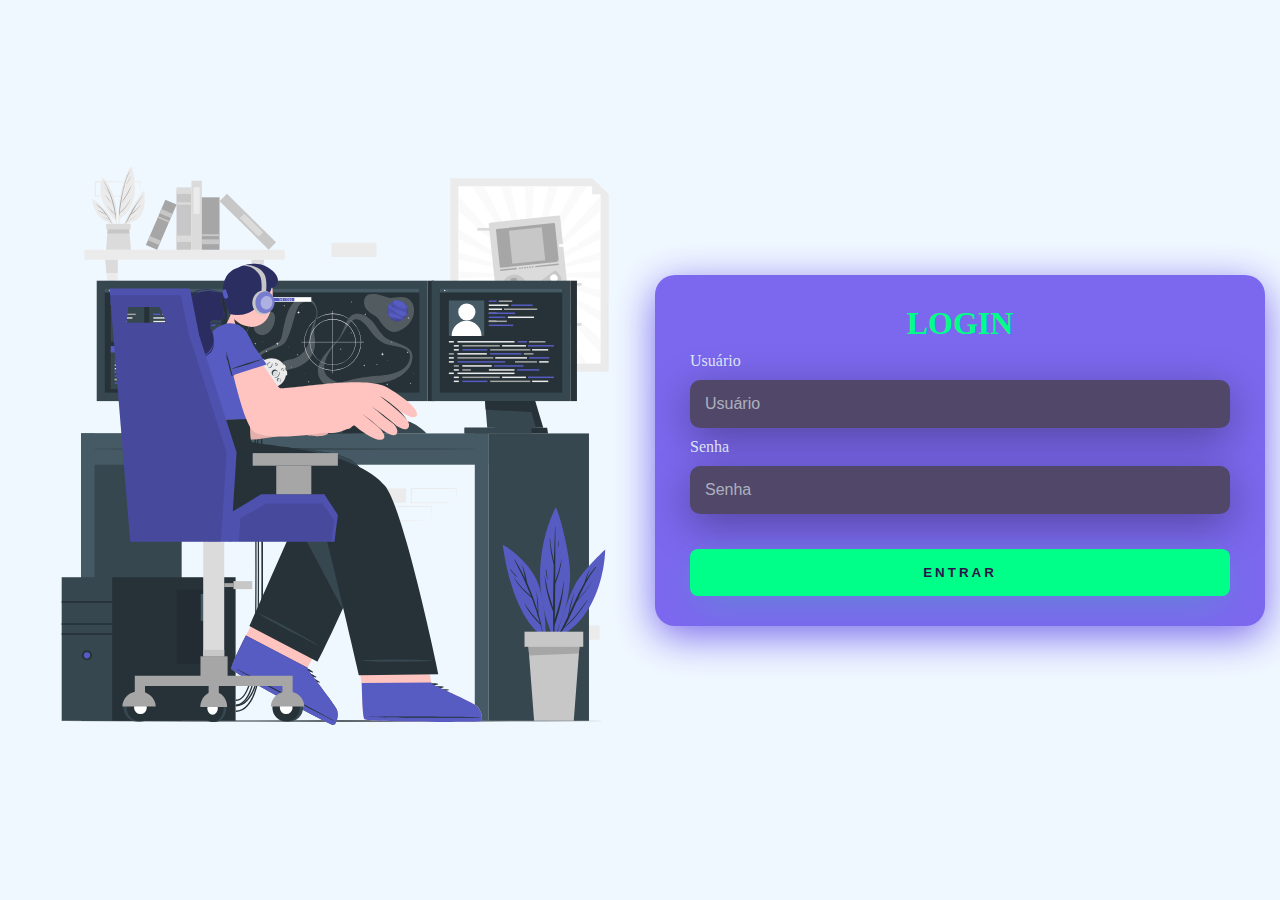
<file: index.html>
<!DOCTYPE html>
<html lang="pt-br">

<head>
    <meta charset="UTF-8">
    <meta http-equiv="X-UA-Compatible" content="IE=edge">
    <meta name="viewport" content="width=device-width, initial-scale=1.0">
    <link rel="stylesheet" href="style.css">
    <title>Notório</title>
    
</head>

<body>

    <div class="header"></div>
    <div class="main-login">

        <div class="left-login">
           
            <img src="gaming-animate.svg" clas="left-login-image" alt="fund de login">
        </div>
        
        <div class="right-login">
            <div class="card-login">
                <span>LOGIN</span>
                <form action="home.html" class="login-form">
                    <div class="textfield">
                        <label for="usuario">Usuário</label>
                        <input type="text" name="usuario" placeholder="Usuário" required="true">
                    </div>
                    <div class="textfield">
                        <label for="senha">Senha</label>
                        <input type="password" name="senha" placeholder="Senha" required="true">
                    </div>
                    <button type="submit" class="btn-login" >Entrar</button>
                </form>
            </div>
        </div>

    </div>
</body>

</html>
</file>
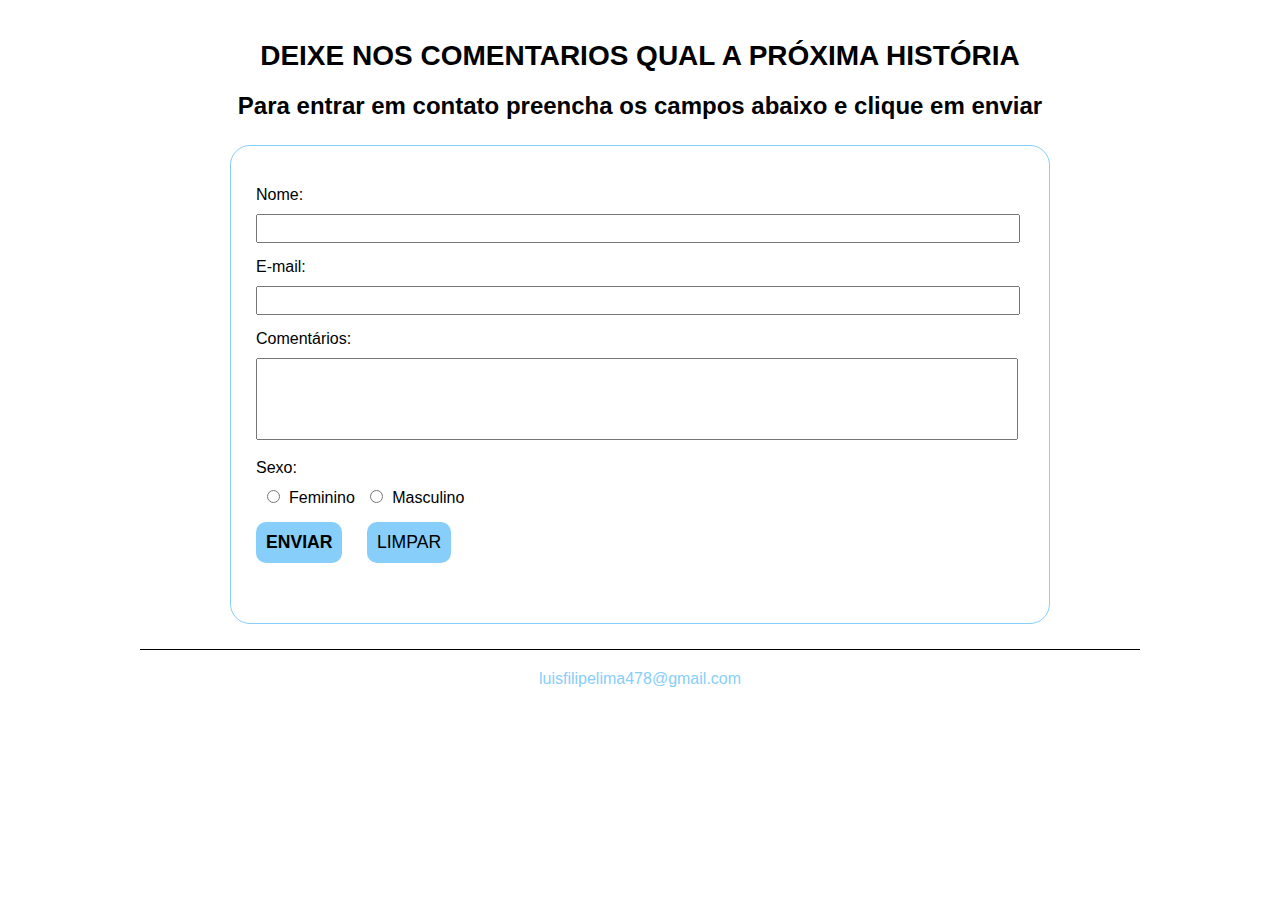
<file: contato.html>
<!DOCTYPE html>
<html lang="pt-br">

<head>
  <title>Notorio</title>
  <link rel="stylesheet" href="contato.css">
  <link rel="stylesheet" href="tudo.css"/>
  <link rel="stylesheet" href="login.css"/>

</head>

<body>
    <div class="header"></div>
  <header>
    </header>
      <main>
        <div class="text-color">
        <h1 class="title text-center">Deixe nos comentarios qual a próxima história</h1>
        <h2 class="sub-title text-center">Para entrar em contato preencha os campos abaixo e clique em enviar</h2>
    
        <form action="home.html" class="contact-form margin-horizontal-20px">
            <div>
                <label>Nome:</label>
                <input type="text" name="Nome" maxlength="70" required="true" />
            </div>
            <div>
                <label>E-mail:</label>
                <input type="email" name="Email" maxlength="150" required="true" />
            </div>
            <div>
                <label>Comentários:</label>
                <textarea name="Comentario" cols="50" rows="4" required="true"></textarea>
            </div>
            <div>
                <label>Sexo:</label>
                <input type="radio" name="Sexo" required="true"/><span>Feminino</span>
                <input type="radio" name="Sexo" required="true"/><span>Masculino</span>
            </div>
            <div>
                <input type="submit" name="Enviar" value="Enviar" />
                <input type="reset" name="Limpar" value="Limpar" />
            </div>
        </form>
        </div>
    </main>
    <footer>
        <section>
            <span>luisfilipelima478@gmail.com</span>
        </section>
    </footer>
</body>
</html>

    

</html>
</file>
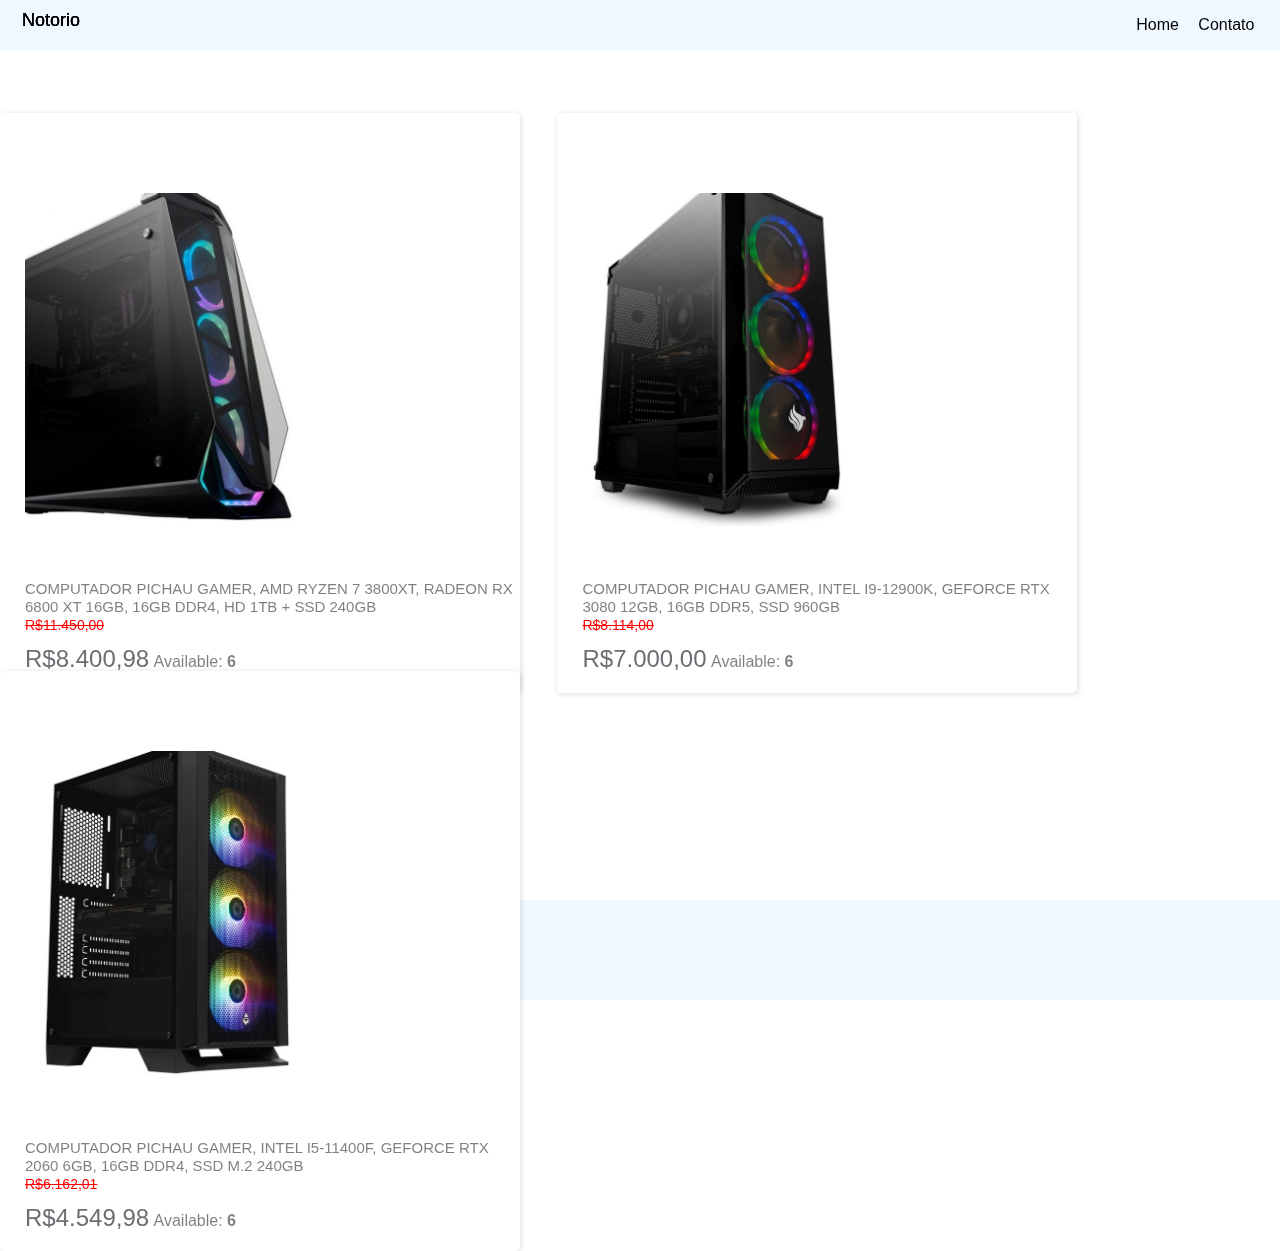
<file: home.html>
<!DOCTYPE html>
<html lang="pt-br">

<head>
  <title>Notorio</title>
  <link rel="stylesheet" href="pcs.css" />
  <link rel="stylesheet" href="login.css" />
  <link rel="stylesheet" href="tudo.css " />
  <link rel="stylesheet" href="contato.css" />
</head>

<body>
  <div class="header-menu"></div>
  <div class="header"></div>

  <header>
    <nav class="menu">
      <ul>

        <li><a href="home.html ">Home</a></li>
        <li><a href="contato.html">Contato</a></li>
      </ul>
    </nav>
    </div>
  </header>
  <div class="main-login">



    <div class="container mydiv">
      <div class="row">
        <div class="col-md-4">
          <!-- bbb_deals -->
          <div class="bbb_deals">
            <div class="bbb_deals_title">Notorio</div>
            <div class="bbb_deals_slider_container">
              <div class=" bbb_deals_item">
                <div class="bbb_deals_image"><img src="fotos/pcgamer3.png.jpg" alt=""></div>
                <div class="bbb_deals_content">
                  <div class="bbb_deals_info_line d-flex flex-row justify-content-start">
                    <div class="bbb_deals_item_category"><a href="pcgamer1.html">COMPUTADOR PICHAU GAMER, AMD RYZEN 7 3800XT, RADEON
                        RX 6800 XT 16GB, 16GB DDR4, HD 1TB + SSD 240GB</a></div>
                    <div class="bbb_deals_item_price_a ml-auto"><strike>R$11.450,00</strike></div>
                  </div>
                  <div class="bbb_deals_info_line d-flex flex-row justify-content-start">

                    <div class="bbb_deals_item_price ml-auto">R$8.400,98</div>
                  </div>
                  <div class="available">
                    <div class="available_line d-flex flex-row justify-content-start">
                      <div class="available_title">Available: <span>6</span></div>
                      <div class="sold_stars ml-auto"> <i class="fa fa-star"></i> <i class="fa fa-star"></i> <i
                          class="fa fa-star"></i> <i class="fa fa-star"></i> <i class="fa fa-star"></i> </div>
                    </div>
                    <div class="available_bar"><span style="width:17%"></span></div>
                  </div>
                </div>
              </div>
            </div>
          </div>
        </div>
        <div class="col-md-4">
          <!-- bbb_deals -->
          <div class="bbb_deals">
            <div class="bbb_deals_title">Notorio</div>
            <div class="bbb_deals_slider_container">
              <div class=" bbb_deals_item">
                <div class="bbb_deals_image"><img src="fotos/pcgamer2.png.jpg" alt=""></div>
                <div class="bbb_deals_content">
                  <div class="bbb_deals_info_line d-flex flex-row justify-content-start">
                    <div class="bbb_deals_item_category"><a href="pcgamer2.html">COMPUTADOR PICHAU GAMER, INTEL I9-12900K, GEFORCE
                        RTX 3080 12GB, 16GB DDR5, SSD 960GB</a></div>
                    <div class="bbb_deals_item_price_a ml-auto"><strike>R$8.114,00</strike></div>
                  </div>
                  <div class="bbb_deals_info_line d-flex flex-row justify-content-start">

                    <div class="bbb_deals_item_price ml-auto">R$7.000,00</div>
                  </div>
                  <div class="available">
                    <div class="available_line d-flex flex-row justify-content-start">
                      <div class="available_title">Available: <span>6</span></div>
                      <div class="sold_stars ml-auto"> <i class="fa fa-star"></i> <i class="fa fa-star"></i> <i
                          class="fa fa-star"></i> </div>
                    </div>
                    <div class="available_bar"><span style="width:17%"></span></div>
                  </div>
                </div>
              </div>
            </div>
          </div>
        </div>
        <div class="col-md-4">
          <!-- bbb_deals -->
          <div class="bbb_deals">

            <div class="bbb_deals_title">Notorio</div>
            <div class="bbb_deals_slider_container">
              <div class=" bbb_deals_item">
                <div class="bbb_deals_image"><img src="fotos/pcgamer1.png.jpg" alt="pa"></div>
                <div class="bbb_deals_content">
                  <div class="bbb_deals_info_line d-flex flex-row justify-content-start">
                    <div class="bbb_deals_item_category"><a href="pcgamer3.html">COMPUTADOR PICHAU GAMER, INTEL I5-11400F, GEFORCE
                        RTX 2060 6GB, 16GB DDR4, SSD M.2 240GB</a></div>
                    <div class="bbb_deals_item_price_a ml-auto"><strike>R$6.162,01</strike></div>
                  </div>
                  <div class="bbb_deals_info_line d-flex flex-row justify-content-start">
                    <div class="bbb_deals_item_price ml-auto">R$4.549,98</div>
                  </div>
                  <div class="available">
                    <div class="available_line d-flex flex-row justify-content-start">
                      <div class="available_title">Available: <span>6</span></div>
                      <div class="sold_stars ml-auto"> <i class="fa fa-star"></i> <i class="fa fa-star"></i> <i
                          class="fa fa-star"></i> <i class="fa fa-star"></i> </div>
                    </div>
                    <div class="available_bar"><span style="width:17%"></span></div>
                  </div>
                </div>
              </div>
            </div>
          </div>
        </div>
      </div>


</html>
</file>
<file: style.css>
body {
    margin: 0;
}

.main-login{
    background: #F0F8FF;
    display: flex;
    flex-direction: row;
    justify-content: center;
    align-items: center;
}

.left-login{
    width: 50vw;
    height: 100vh;
    display: flex;
    justify-content: center;
    align-items: center;
    flex-direction: column;
}

.left-login > h1 {
    color: #7B68EE;
}
.left-login-image{
    width: 5px
}

.righ-login{
    display: flex;
    justify-content: center;
    align-items: center;
}

.card-login{
    width: 60vh;
    display: flex;
    justify-content: center;
    align-items: center;
    flex-direction: column;
    padding: 30px 35px;
    background: #7B68EE;
    border-radius: 20px;
    box-shadow: 0px 10px 40px #7B68EE;
}

.card-login > span{
    color: #00ff88;
    font-weight: 800;
    margin: 0;
    font-size: 32px;
}

.textfield{
    width: 100%;
    display: flex;
    flex-direction: column;
    align-items: flex-start;
    justify-content: center;
    margin: 10px 0px;
}


.textfield > input{ 
    width: 100%;
    border: none;
    border-radius: 10px;
    padding: 15px;
    background: #514869;
    color: #f0ffffde;
    font-size: 12pt;
    box-shadow: 0px 10px 40px #00000056;
    outline: none;
    box-sizing: border-box;
}


.textfield > label {
    color: #f0ffffde;
    margin-bottom: 10px;
}

.textfield > input::placeholder{
    color: #f0ffff94;
}

.btn-login{
    width: 100%;
    padding: 16px 0px;
    margin-top: 25px;
    border: none;
    border-radius: 8px;
    outline: none;
    text-transform: uppercase;
    font-weight: 800;
    letter-spacing: 3px;
    color: #2b134b;
    background: #00ff88;
    cursor: pointer;
    box-shadow: 0px 10px 40px -12px #00ff8052;
}

@media only screen and (max-width:950px){
    .card-login{
        width: 85%;
    }
}

@media only screen and (max-width:950px){
    .card-login{
        width: 85%;
    }
}
.login-form{
    width: 100%;
}
</file>
<file: contato.css>
header .link-logo {
    display: block;
    padding: 20px 25px;
    border-bottom: 1px solid #000;
}

header nav ul {
    padding: 0;
    text-align: center;
}

header nav ul li {
    display: inline-block;
}

header nav ul li:not(:last-child) {
    margin-right: 15px;
}

.sub-title {
    margin: 0 20px;
}

main .contact-form > div {
    margin: 15px 0px;
}

main .contact-form > div label {
    display: block;
    margin-bottom: 10px;
}

main .contact-form input,
main .contact-form select,
main .contact-form textarea {
    width: 90%;
    padding: 5px 15px;
    outline-color: #000;
}

main .contact-form select {
    width: 100%;
}

main .contact-form textarea {
    resize: none;
    padding-top: 15px;
}

main .contact-form > div input[type="radio"],
main .contact-form > div input[type="checkbox"] {
    width: 25px;
}

main .contact-form > div:nth-child(4) span {
    color: #000;
}

main .contact-form > div input[type="submit"],
main .contact-form > div input[type="reset"] {
    width: 100%;
    margin-bottom: 20px;
    border: none;
    text-transform: uppercase;
    border-radius: 10px;
    font-size: 1.1em;
}

main .contact-form > div input[type="submit"] {
    background-color: #87CEFA;
    padding: 10px;
    font-weight: bold;
}

main .contact-form > div input[type="reset"] {
    background-color: 	#87CEFA;
}

@media screen and (min-width: 992px) {
    main .contact-form {
        width: 60%;
        border: 1px solid #87CEFA;
        border-radius: 20px;
        padding: 25px;
        margin: 25px auto;
    }

    main .contact-form input,
    main .contact-form textarea {
        width: 95%;
    }

    main .contact-form select {
        width: 40%;
    }

    main .contact-form > div input[type="submit"],
    main .contact-form > div input[type="reset"] {
        width: auto;
        padding: 10px;
        outline: none;
    }

    main .contact-form > div input[type="submit"] {
        margin-right: 20px;
    }
}
footer {
    text-align: center;
    border-top: 1px solid #000;
    padding: 20px;
    width: 75%;
    margin: auto;
    text-transform: lowercase;
}

footer section span:first-child {
    color: #87CEFA;
}

footer section span:last-child {
    color: #87CEFA;
}
</file>
<file: tudo.css>
html {
    height: 100%;
}

body {
    background-color:#000;
    font-family: sans-serif;
    color: #000;
    margin: 0;
}

.title {
    padding: 0 20px;
    font-size: 1.75em;
    text-transform: uppercase;
}

h1.title {
    margin: 40px auto 20px;
}

.text-justify {
    text-align: justify;
}

.text-center {
    text-align: center;
}

.margin-horizontal-20px {
    margin-left: 20px;
    margin-right: 20px;
}

@media screen and (min-width: 992px) {
    .width-50pct-desktop {
        width: 50% !important;
    }
}
.cover-container figure img {
    width: 100%;
}

main h3.title {
    font-size: 1.2em;
}

main section abbr {
    color: #25cbd3;
}

@media screen and (min-width: 992px) {
    .cover-container {
        width: 40%;
    }

    .cover-container,
    .section-video {
        display: inline-block;
    }

    main .section-azure blockquote {
        width: 70%;
        margin: auto;
        margin-bottom: 25px;
        text-align: center;
    }
}
.header-menu{
    width: 100%;
    height: 50px;
    background-color: #F0F8FF;
    position: fixed;
    top: 0;
}
.header{
    width: 100%;
    height: 100px;
    background-color: #F0F8FF;
    position: fixed;
    top: 900px;
}
.menu{
    align-items: flex-end;
    align-items: center;
}
body {
    background-color: #fff;
    font-family: sans-serif;
    color: #fff;
    margin: 0;
}
</file>
<file: login.css>
body {
    background-color: #fff;
    font-family: sans-serif;
    color: #000;
    margin: 0;
}
.header h1{ 
    text-align: center;
    color: #000;
}
.header h2{ 
    text-align: center;
    color: #000;
}


header nav ul {
    padding: 0;
    text-align: center;
}

header nav ul li {
    display: inline-block;
}

header nav ul li:not(:last-child) {
    margin-right: 15px;
}

.menu li a {
    color: black;
    text-decoration: none;
    
}

.menu li a:hover {
    color: #000;
    text-decoration: underline;
}

@media screen and (min-width: 992px) {
    header {
        position: relative;
    }

    .menu {
        position: absolute;
        right: 2%;
        top: 18%;
    }
}
.header{
    width: 100%;
    height: 0px;
    background-color: #fff;
    position: fixed;
    top: 0;
}
.menu{
    align-items: flex-end;
}
.produtos{
    width: 50vw;
    height: 100vh;
    display: flex;
    justify-content: center;
    align-items: center;
    flex-direction: column;
    color: #000;
}
.main-login{
    background: #fff;
    display: flex;
    flex-direction: row;
    justify-content: center;
    align-items: center;
}
.footer{
    width: 100%;
    height: 0px;
    background-color: #000;
    position: fixed;
    top: 0;
}
.p{
    overflow: hidden;
    font-size: 16px;
    line-height: 1.4;
    margin-bottom: 1rem;
    text-overflow: ellipsis;
}
.p1{
    overflow: hidden;
    font-size: 16px;
    line-height: 1.4;
    margin-bottom: 1rem;
    text-overflow: ellipsis;
}
.p2{
    overflow: hidden;
    font-size: 16px;
    line-height: 1.4;
    margin-bottom: 1rem;
    text-overflow: ellipsis;
}
</file>
<file: pcs.css>
@import url('https://fonts.googleapis.com/css2?family=Manrope:wght@200&display=swap');

html,
body {
    height: 100%
}

body {
    display: top;
    background: #fff;
    font-family: 'Manrope', sans-serif
}

.mydiv {
    margin-top: 50px;
    margin-bottom: 50px
}

.cross {
    font-size: 10px
}

.padding-0 {
    padding-right: 5px;
    padding-left: 5px
}

.img-style {
    margin-left: -11px;
    box-shadow: 1px 1px 5px 1px rgba(0, 0, 0, 0.1);
    border-radius: 5px;
    max-width: 104% !important
}

.m-t-20 {
    margin-top: 20px
}

.bbb_background {
    background-color: #E0E0E0 !important
}

.ribbon {
    width: 150px;
    height: 150px;
    overflow: hidden;
    position: absolute
}



.ribbon-top-right {
    top: -10px;
    right: -10px
}

.ribbon-top-right::before,
.ribbon-top-right::after {
    border-top-color: transparent;
    border-right-color: transparent
}

.ribbon-top-right::before {
    top: 0;
    left: 17px
}

.ribbon-top-right::after {
    bottom: 17px;
    right: 0
}

.sold_stars i {
    color: orange
}

.ribbon-top-right span {
    right: 17px;
    top: 17px
}

div {
    display: inline-block;
    position: center;
    height: 50%;
    bottom: 0;
    -webkit-box-sizing: border-box;
    -moz-box-sizing: border-box;
    box-sizing: border-box
}

.bbb_deals_featured {
    width: 100%
}

.bbb_deals {
    width: 520px;
    position: relative;
    margin-right: 33px;
    padding-top: 80px;
    padding-left: 25px;
    padding-right: 25px;
    padding-bottom: 500px;
    box-shadow: 1px 1px 5px 1px rgba(0, 0, 0, 0.1);
    border-radius: 5px;
    background-color: #FFF;
    margin-top: 0px
}

.bbb_deals_title {
    position: fixed;
    top: 10px;
    left: 22px;
    font-size: 18px;
    font-weight: 500;
    color: #000000
}

.bbb_deals_slider_container {
    width: 50px
}

.bbb_deals_item {
    width: 500px;

}

.bbb_deals_image {
    width: 500px
}

.bbb_deals_image img {
    width: 270px
}

.bbb_deals_content {
    margin-top: 50px
}

.bbb_deals_item_category a {
    font-size: 15px;
    font-weight: 400;
    color: rgba(0, 0, 0, 0.5)
}

.bbb_deals_item_price_a {
    font-size: 14px;
    font-weight: 400;
    color: rgba(0, 0, 0, 0.6)
}

.bbb_deals_item_price_a strike {
    color: red
}

.bbb_deals_item_name {
    font-size: 24px;
    font-weight: 400;
    color: #000000
}

.bbb_deals_item_price {
    font-size: 24px;
    font-weight: 500;
    color: #6d6e73
}

.available {
    margin-top: 19px
}

.available_title {
    font-size: 16px;
    color: rgba(0, 0, 0, 0.5);
    font-weight: 400
}

.available_title span {
    font-weight: 700
}

@media only screen and (max-width: 991px) {
    .bbb_deals {
        width: 100%;
        margin-right: 0px
    }
}

@media only screen and (max-width: 575px) {
    .bbb_deals {
        padding-left: 15px;
        padding-right: 15px
    }

    .bbb_deals_title {
        left: 15px;
        font-size: 16px
    }

    .bbb_deals_slider_nav_container {
        right: 5px
    }

    .bbb_deals_item_name,
    .bbb_deals_item_price {
        font-size: 20px
    }
}

body {
    background-color: #eee
}

.mt-100 {
    margin-top: 100px;
}

.card {
    border-radius: 7px !important;
    border-color: #e1e7ec;
}

.mb-30 {
    margin-bottom: 30px !important;
}

.card-img-tiles {
    display: block;
    border-bottom: 1px solid #e1e7ec;
}

a {
    color: #0da9ef;
    text-decoration: none !important;
}

.card-img-tiles>.inner {
    display: table;
    width: 100%;
}

.card-img-tiles .main-img,
.card-img-tiles .thumblist {
    display: table-cell;
    width: 65%;
    padding: 15px;
    vertical-align: middle;
}

.card-img-tiles .main-img>img:last-child,
.card-img-tiles .thumblist>img:last-child {
    margin-bottom: 0;
}

.card-img-tiles .main-img>img,
.card-img-tiles .thumblist>img {
    display: block;
    width: 100%;
    margin-bottom: 6px;
}

.thumblist {
    width: 35%;
    border-left: 1px solid #e1e7ec !important;
    display: table-cell;
    width: 65%;
    padding: 15px;
    vertical-align: middle;
}



.card-img-tiles .thumblist>img {
    display: block;
    width: 100%;
    margin-bottom: 6px;
}

.btn-group-sm>.btn,
.btn-sm {
    padding: .45rem .5rem !important;
    font-size: .875rem;
    line-height: 1.5;
    border-radius: .2rem;
}

body {
    background-color: #EEEEEE
}

a {
    text-decoration: none !important
}

.card-product-list,
.card-product-grid {
    margin-bottom: 0
}

.card {
    width: 500px;
    position: relative;
    display: -webkit-box;
    display: -ms-flexbox;
    display: flex;
    -webkit-box-orient: vertical;
    -webkit-box-direction: normal;
    -ms-flex-direction: column;
    flex-direction: column;
    min-width: 0;
    word-wrap: break-word;
    background-color: #fff;
    background-clip: border-box;
    border: 1px solid rgba(0, 0, 0, 0.1);
    border-radius: 23px;
    margin-top: 50px
}

.card-product-grid:hover {
    -webkit-box-shadow: 0 4px 15px rgba(153, 153, 153, 0.3);
    box-shadow: 0 4px 15px rgba(153, 153, 153, 0.3);
    -webkit-transition: .3s;
    transition: .3s
}

.card-product-grid .img-wrap {
    border-radius: 0.2rem 0.2rem 0 0;
    height: 220px
}

.card .img-wrap {
    overflow: hidden
}

.card-lg .img-wrap {
    height: 280px
}

.card-product-grid .img-wrap {
    border-radius: 0.2rem 0.2rem 0 0;
    height: 275px;
    padding: 16px
}

[class*='card-product'] .img-wrap img {
    height: 100%;
    max-width: 100%;
    width: auto;
    display: inline-block;
    -o-object-fit: cover;
    object-fit: cover
}

.img-wrap {
    text-align: center;
    display: block
}

.card-product-grid .info-wrap {
    overflow: hidden;
    padding: 18px 20px
}

[class*='card-product'] a.title {
    color: #212529;
    display: block
}

.rating-stars {
    display: inline-block;
    vertical-align: middle;
    list-style: none;
    margin: 0;
    padding: 0;
    position: relative;
    white-space: nowrap;
    clear: both
}

.rating-stars li.stars-active {
    z-index: 2;
    position: absolute;
    top: 0;
    left: 0;
    overflow: hidden
}

.rating-stars li {
    display: block;
    text-overflow: clip;
    white-space: nowrap;
    z-index: 1
}

.card-product-grid .bottom-wrap {
    padding: 18px;
    border-top: 1px solid #e4e4e4
}

.bottom-wrap-payment {
    padding: 0px;
    border-top: 1px solid #e4e4e4
}

.rated {
    font-size: 10px;
    color: #b3b4b6
}

.btn {
    display: inline-block;
    font-weight: 600;
    color: #343a40;
    text-align: center;
    vertical-align: middle;
    -webkit-user-select: none;
    -moz-user-select: none;
    -ms-user-select: none;
    user-select: none;
    background-color: transparent;
    border: 1px solid transparent;
    padding: 0.45rem 0.85rem;
    font-size: 1rem;
    line-height: 1.5;
    border-radius: 0.2rem
}

.btn-primary {
    color: #fff;
    background-color: #3167eb;
    border-color: #3167eb
}

.fa {
    color: #FF5722
}
</file>
